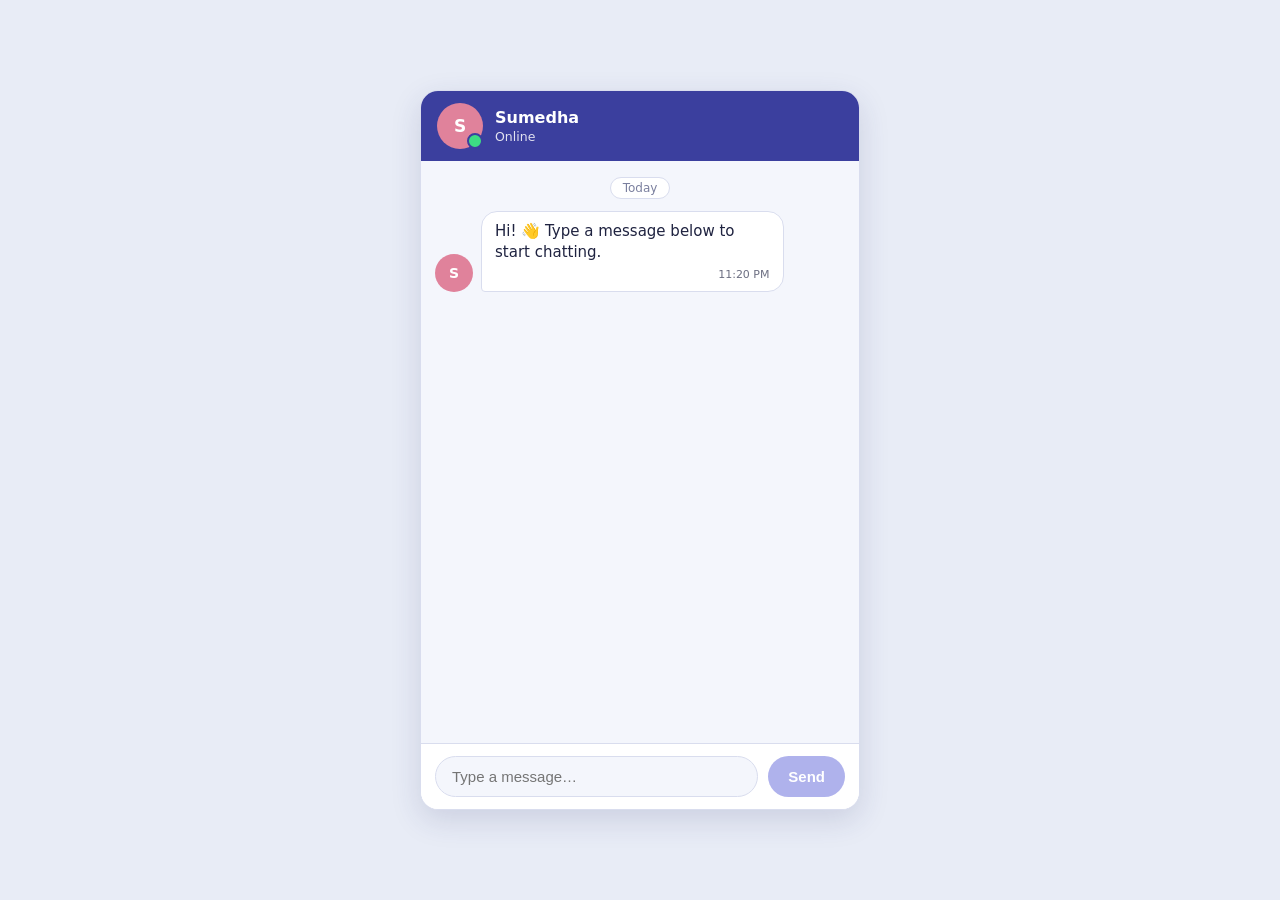
<file: index.html>
<!DOCTYPE html>
<html lang="en">
<head>
<meta charset="UTF-8">
<meta name="viewport" content="width=device-width, initial-scale=1, viewport-fit=cover">
<title>Simple Chat</title>
<link rel="stylesheet" href="style.css">
</head>
<body>

<!-- ---------- HTML structure ---------- -->
<main class="chat">

  <!-- Message header: avatar, name, last seen -->
  <header class="header">
    <div class="avatar big friend online" id="headerAvatar">S</div>
    <div class="who">
      <div class="name">Sumedha</div>
      <div class="status" id="status">Online</div>
    </div>
  </header>

  <!-- Chat box: message page -->
  <section class="messages" id="messages" aria-live="polite">
    <div class="day">Today</div>
  </section>

  <!-- Chat box: message bottom -->
  <form class="bottom" id="form" autocomplete="off">
    <input id="input" type="text" placeholder="Type a message…" aria-label="Type a message" maxlength="500">
    <button id="send" type="submit" disabled>Send</button>
  </form>
</main>

<script src="script.js"></script>
</body>
</html>
</file>
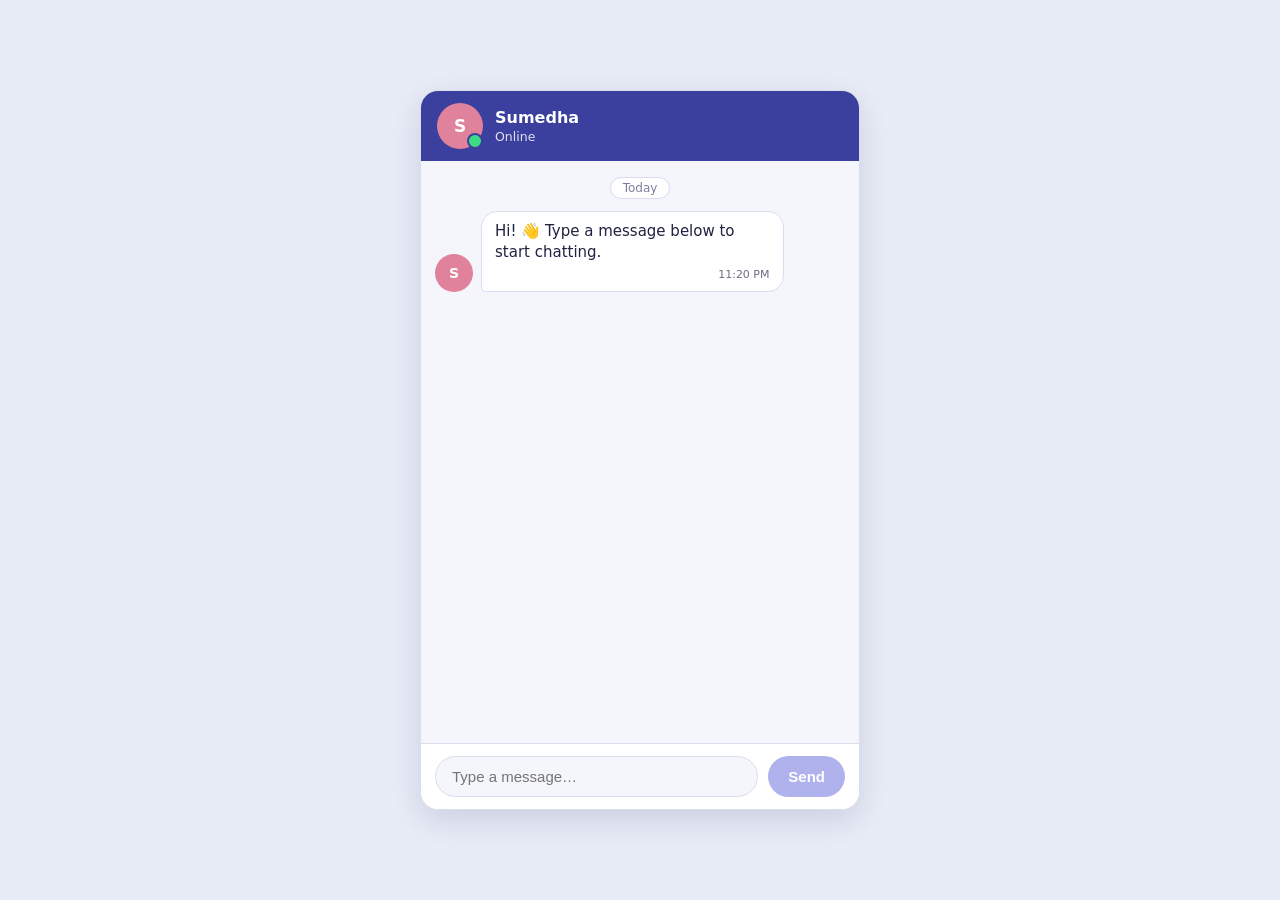
<file: chat.html>
<!DOCTYPE html>
<html lang="en">
<head>
<meta charset="UTF-8">
<meta name="viewport" content="width=device-width, initial-scale=1, viewport-fit=cover">
<title>Simple Chat</title>
<style>
  /* ---------- 1. Colors (change these to re-theme the app) ---------- */
  :root {
    --page: #e8ecf6;
    --card: #ffffff;
    --header: #3b3f9e;
    --header-text: #ffffff;
    --chat-bg: #f4f6fc;
    --in-bubble: #ffffff;
    --in-text: #1f2340;
    --out-bubble: #4f55d6;
    --out-text: #ffffff;
    --muted: #7a7f9e;
    --border: #d9ddee;
    --online: #3ddc84;
    --accent: #4f55d6;
    box-sizing: border-box;
    padding-top: env(safe-area-inset-top, 0px);
    padding-bottom: env(safe-area-inset-bottom, 0px);
  }
  @media (prefers-color-scheme: dark) {
    :root:not([data-theme="light"]) {
      --page: #121425; --card: #1b1e36; --header: #2b2f6e; --chat-bg: #151830;
      --in-bubble: #262a4a; --in-text: #eceefc; --out-bubble: #5a60e0;
      --muted: #9a9fc4; --border: #31355c;
    }
  }
  :root[data-theme="dark"] {
    --page: #121425; --card: #1b1e36; --header: #2b2f6e; --chat-bg: #151830;
    --in-bubble: #262a4a; --in-text: #eceefc; --out-bubble: #5a60e0;
    --muted: #9a9fc4; --border: #31355c;
  }

  /* ---------- 2. Layout ---------- */
  * { box-sizing: border-box; margin: 0; }
  html, body { height: 100%; }
  body {
    font-family: "Segoe UI", system-ui, -apple-system, Roboto, Arial, sans-serif;
    background: var(--page);
    display: flex; align-items: center; justify-content: center;
    padding: 16px;
  }
  .chat {
    width: 100%; max-width: 440px; height: 100%; max-height: 720px;
    background: var(--card); border: 1px solid var(--border);
    border-radius: 18px; overflow: hidden;
    display: flex; flex-direction: column;
    box-shadow: 0 10px 30px rgba(40, 45, 110, .15);
  }

  /* ---------- 3. Message header ---------- */
  .header {
    background: var(--header); color: var(--header-text);
    display: flex; align-items: center; gap: 12px; padding: 12px 16px;
  }
  .avatar {
    width: 38px; height: 38px; border-radius: 50%; flex-shrink: 0;
    display: grid; place-items: center;
    font-weight: 600; font-size: 14px; color: #fff;
  }
  .avatar.big { width: 46px; height: 46px; font-size: 17px; position: relative; }
  .avatar.big::after {               /* green "online" dot */
    content: ""; position: absolute; right: 0; bottom: 0;
    width: 12px; height: 12px; border-radius: 50%;
    background: var(--muted); border: 2px solid var(--header);
  }
  .avatar.big.online::after { background: var(--online); }
  .friend { background: #e0829b; }
  .me { background: #f0a43a; }
  .who { flex: 1; min-width: 0; }
  .name { font-weight: 600; font-size: 16px; }
  .status { font-size: 12.5px; opacity: .85; margin-top: 2px; }

  /* ---------- 4. Message page ---------- */
  .messages {
    flex: 1; overflow-y: auto; padding: 16px 14px;
    background: var(--chat-bg);
    display: flex; flex-direction: column; gap: 12px;
  }
  .day {
    align-self: center; font-size: 12px; color: var(--muted);
    background: var(--card); border: 1px solid var(--border);
    padding: 3px 12px; border-radius: 999px;
  }
  .row { display: flex; align-items: flex-end; gap: 8px; max-width: 85%; }
  .row.out { align-self: flex-end; flex-direction: row-reverse; }
  .bubble {
    padding: 9px 13px; border-radius: 16px; line-height: 1.4;
    font-size: 15px; overflow-wrap: anywhere;
  }
  .in .bubble { background: var(--in-bubble); color: var(--in-text); border: 1px solid var(--border); border-bottom-left-radius: 4px; }
  .out .bubble { background: var(--out-bubble); color: var(--out-text); border-bottom-right-radius: 4px; }
  .time { display: block; font-size: 11px; margin-top: 4px; opacity: .65; text-align: right; }

  .typing .bubble { display: flex; gap: 4px; padding: 13px 14px; }
  .typing i {
    width: 7px; height: 7px; border-radius: 50%; background: var(--muted);
    animation: blink 1s infinite;
  }
  .typing i:nth-child(2) { animation-delay: .15s; }
  .typing i:nth-child(3) { animation-delay: .3s; }
  @keyframes blink { 0%, 80%, 100% { opacity: .3; } 40% { opacity: 1; } }
  @media (prefers-reduced-motion: reduce) { .typing i { animation: none; } }

  /* ---------- 5. Message bottom ---------- */
  .bottom {
    display: flex; gap: 10px; padding: 12px 14px;
    border-top: 1px solid var(--border); background: var(--card);
  }
  .bottom input {
    flex: 1; min-width: 0; padding: 11px 16px; font-size: 15px;
    border: 1px solid var(--border); border-radius: 999px;
    background: var(--chat-bg); color: var(--in-text);
  }
  .bottom input:focus { outline: 2px solid var(--accent); outline-offset: 1px; }
  .bottom button {
    padding: 0 20px; border: 0; border-radius: 999px; cursor: pointer;
    background: var(--accent); color: #fff; font-size: 15px; font-weight: 600;
  }
  .bottom button:hover { filter: brightness(1.1); }
  .bottom button:focus-visible { outline: 2px solid var(--accent); outline-offset: 2px; }
  .bottom button:disabled { opacity: .45; cursor: not-allowed; }

  @media (max-width: 480px) {
    body { padding: 0; }
    .chat { max-height: none; border-radius: 0; border: 0; }
  }
</style>
</head>
<body>

<!-- ---------- HTML structure ---------- -->
<main class="chat">

  <!-- Message header: avatar, name, last seen -->
  <header class="header">
    <div class="avatar big friend online" id="headerAvatar">S</div>
    <div class="who">
      <div class="name">Sumedha</div>
      <div class="status" id="status">Online</div>
    </div>
  </header>

  <!-- Chat box: message page -->
  <section class="messages" id="messages" aria-live="polite">
    <div class="day">Today</div>
  </section>

  <!-- Chat box: message bottom -->
  <form class="bottom" id="form" autocomplete="off">
    <input id="input" type="text" placeholder="Type a message…" aria-label="Type a message" maxlength="500">
    <button id="send" type="submit" disabled>Send</button>
  </form>
</main>

<script>
  // ---------- JavaScript ----------
  const messagesEl = document.getElementById("messages");
  const form = document.getElementById("form");
  const input = document.getElementById("input");
  const sendBtn = document.getElementById("send");
  const statusEl = document.getElementById("status");
  const headerAvatar = document.getElementById("headerAvatar");

    // Smart replies: each rule has words to look for and some answers to pick from.
  // The FIRST rule that matches the user's message wins. Add your own rules here!
  const rules = [
    { match: /\b(hi|hii+|hello|hey|heyy+|hola)\b/,
      say: ["Hi! 👋", "Hello! 😊", "Hey! Good to hear from you!"] },
    { match: /good morning|\bgm\b/,
      say: ["Good morning! ☀️ Hope you slept well.", "Good morning! Ready for the day?"] },
    { match: /good night|\bgn\b/,
      say: ["Good night! 🌙 Sleep well.", "Night night! See you tomorrow."] },
    { match: /good afternoon/, say: ["Good afternoon! How's your day going?"] },
    { match: /good evening/, say: ["Good evening! How was your day?"] },
    { match: /how are you|how r u|how are u|how's it going|hows it going|what's up|whats up|wassup|sup\b/,
      say: ["I'm doing great, thanks for asking! How about you? 😊", "All good here! What about you?"] },
    { match: /\b(i'm|im|i am) (fine|good|great|okay|ok|well)\b|^(fine|good|great)\b/,
      say: ["Glad to hear that! 😄", "Nice! Anything fun planned today?"] },
    { match: /\b(sad|tired|bored|stressed|sick|upset)\b/,
      say: ["Aw, I'm sorry to hear that. Want to talk about it? 💙", "Hope you feel better soon. Take a little break! 🌿"] },
    { match: /your name|who are you|who r u/,
      say: ["I'm Sumedha! Nice to chat with you 😊"] },
    { match: /\bwhat time\b|\btime now\b/,
      say: [() => "It's " + timeNow() + " right now. ⏰"] },
    { match: /\bwhat('s| is) (the )?(date|day)\b|\btoday's date\b/,
      say: [() => "Today is " + new Date().toLocaleDateString([], { weekday: "long", day: "numeric", month: "long" }) + ". 📅"] },
    { match: /\bthank(s| you)|\bthx\b|\bty\b/,
      say: ["You're welcome! 😊", "No problem, happy to help!"] },
    { match: /\bsorry\b/, say: ["No worries at all!", "It's okay, don't worry about it 🙂"] },
    { match: /\b(bye|goodbye|see you|see ya|cya|ttyl)\b/,
      say: ["Bye! Take care! 👋", "See you soon! 😊"] },
    { match: /\b(lol|haha+|hehe+|lmao)\b/, say: ["Haha 😂", "Ha! That was funny 😄"] },
    { match: /\b(love you|i love)\b/, say: ["Aww, that's so sweet! ❤️"] },
    { match: /\b(exam|test|homework|assignment|study|studying|class|school|college)\b/,
      say: ["Studying is tough, but you've got this! 📚 Which subject?", "Good luck! Need a study buddy? 😄"] },
    { match: /\b(food|eat|eating|hungry|lunch|dinner|breakfast|pizza|biryani)\b/,
      say: ["Now I'm hungry too! 😋 What's your favourite food?", "Yum! What are you having?"] },
    { match: /\b(movie|film|music|song|game|cricket|football)\b/,
      say: ["Ooh, nice! What do you like most about it?", "That sounds fun! Tell me more 🎬"] },
    { match: /\b(yes|yeah|yep|sure|ok|okay)\b/, say: ["Great! 👍", "Cool, sounds good!"] },
    { match: /\b(no|nope|nah)\b/, say: ["Oh, okay. Why not?", "That's fine! 🙂"] },
    { match: /\?\s*$/, say: ["Hmm, good question! What do you think?", "I'm not sure. What's your opinion?"] }
  ];

  // Used when no rule matches. These keep the conversation going.
  const fallback = [
    "Interesting! Tell me more.",
    "Oh really? 😮 Why is that?",
    "I see! And then what happened?",
    "Hmm, that makes sense. What else is new?"
  ];

  // "my name is Ravi" -> "Nice to meet you, Ravi!"
  function getReply(text) {
    const msg = text.toLowerCase().trim();
    const nameMatch = msg.match(/(?:my name is|i am called|call me)\s+([a-z]+)/);
    if (nameMatch) {
      const n = nameMatch[1][0].toUpperCase() + nameMatch[1].slice(1);
      return "Nice to meet you, " + n + "! 😊";
    }
    for (const rule of rules) {
      if (rule.match.test(msg)) {
        const answer = rule.say[Math.floor(Math.random() * rule.say.length)];
        return typeof answer === "function" ? answer() : answer;
      }
    }
    return fallback[Math.floor(Math.random() * fallback.length)];
  }

  // Format the current time like "10:42 AM"
  function timeNow() {
    return new Date().toLocaleTimeString([], { hour: "numeric", minute: "2-digit" });
  }

  // Add one message to the page. type is "in" or "out".
  function addMessage(text, type) {
    const row = document.createElement("div");
    row.className = "row " + type;

    const avatar = document.createElement("div");
    avatar.className = "avatar " + (type === "in" ? "friend" : "me");
    avatar.textContent = type === "in" ? "S" : "Me";

    const bubble = document.createElement("div");
    bubble.className = "bubble";
    bubble.textContent = text;            // textContent keeps user text safe

    const time = document.createElement("span");
    time.className = "time";
    time.textContent = timeNow();
    bubble.appendChild(time);

    row.append(avatar, bubble);
    messagesEl.appendChild(row);
    scrollDown();
  }

  function scrollDown() { messagesEl.scrollTop = messagesEl.scrollHeight; }

  // "Typing…" dots shown while the friend is replying
  function showTyping() {
    const row = document.createElement("div");
    row.className = "row in typing";
    row.id = "typing";
    row.innerHTML = '<div class="avatar friend">S</div><div class="bubble"><i></i><i></i><i></i></div>';
    messagesEl.appendChild(row);
    scrollDown();
  }
  function hideTyping() {
    const t = document.getElementById("typing");
    if (t) t.remove();
  }

  // Header status: "Online" or "Last seen today at …"
  function setOnline(isOnline) {
    headerAvatar.classList.toggle("online", isOnline);
    statusEl.textContent = isOnline ? "Online" : "Last seen today at " + timeNow();
  }

  let awayTimer;
  function friendReply(userText) {
  const currentReply = getReply(userText);
    clearTimeout(awayTimer);
    setOnline(true);
    statusEl.textContent = "typing…";
    showTyping();
    setTimeout(() => {
      hideTyping();
      addMessage(currentReply, "in");
      setOnline(true);
      // After 15 seconds of silence the friend goes "offline"
      awayTimer = setTimeout(() => setOnline(false), 15000);
    }, 1200 + Math.random() * 1200);
  }

  // Enable the Send button only when there is text
  input.addEventListener("input", () => {
    sendBtn.disabled = input.value.trim() === "";
  });

  // Send on button click or Enter key (the form handles both)
  form.addEventListener("submit", (e) => {
    e.preventDefault();
    const text = input.value.trim();
    if (!text) return;
    addMessage(text, "out");
    input.value = "";
    sendBtn.disabled = true;
    input.focus();
    friendReply(text);
  });

  // Starter message
  addMessage("Hi! 👋 Type a message below to start chatting.", "in");
  awayTimer = setTimeout(() => setOnline(false), 15000);
</script>
</body>
</html>
</file>
<file: style.css>
/* ---------- Colors (change these to re-theme the app) ---------- */
:root {
  --page: #e8ecf6;
  --card: #ffffff;
  --header: #3b3f9e;
  --header-text: #ffffff;
  --chat-bg: #f4f6fc;
  --in-bubble: #ffffff;
  --in-text: #1f2340;
  --out-bubble: #4f55d6;
  --out-text: #ffffff;
  --muted: #7a7f9e;
  --border: #d9ddee;
  --online: #3ddc84;
  --accent: #4f55d6;
  box-sizing: border-box;
  padding-top: env(safe-area-inset-top, 0px);
  padding-bottom: env(safe-area-inset-bottom, 0px);
}
@media (prefers-color-scheme: dark) {
  :root:not([data-theme="light"]) {
    --page: #121425; --card: #1b1e36; --header: #2b2f6e; --chat-bg: #151830;
    --in-bubble: #262a4a; --in-text: #eceefc; --out-bubble: #5a60e0;
    --muted: #9a9fc4; --border: #31355c;
  }
}
:root[data-theme="dark"] {
  --page: #121425; --card: #1b1e36; --header: #2b2f6e; --chat-bg: #151830;
  --in-bubble: #262a4a; --in-text: #eceefc; --out-bubble: #5a60e0;
  --muted: #9a9fc4; --border: #31355c;
}

/* ---------- Layout ---------- */
* { box-sizing: border-box; margin: 0; }
html, body { height: 100%; }
body {
  font-family: "Segoe UI", system-ui, -apple-system, Roboto, Arial, sans-serif;
  background: var(--page);
  display: flex; align-items: center; justify-content: center;
  padding: 16px;
}
.chat {
  width: 100%; max-width: 440px; height: 100%; max-height: 720px;
  background: var(--card); border: 1px solid var(--border);
  border-radius: 18px; overflow: hidden;
  display: flex; flex-direction: column;
  box-shadow: 0 10px 30px rgba(40, 45, 110, .15);
}

/* ---------- Message header ---------- */
.header {
  background: var(--header); color: var(--header-text);
  display: flex; align-items: center; gap: 12px; padding: 12px 16px;
}
.avatar {
  width: 38px; height: 38px; border-radius: 50%; flex-shrink: 0;
  display: grid; place-items: center;
  font-weight: 600; font-size: 14px; color: #fff;
}
.avatar.big { width: 46px; height: 46px; font-size: 17px; position: relative; }
.avatar.big::after {               /* green "online" dot */
  content: ""; position: absolute; right: 0; bottom: 0;
  width: 12px; height: 12px; border-radius: 50%;
  background: var(--muted); border: 2px solid var(--header);
}
.avatar.big.online::after { background: var(--online); }
.friend { background: #e0829b; }
.me { background: #f0a43a; }
.who { flex: 1; min-width: 0; }
.name { font-weight: 600; font-size: 16px; }
.status { font-size: 12.5px; opacity: .85; margin-top: 2px; }

/* ---------- Message page ---------- */
.messages {
  flex: 1; overflow-y: auto; padding: 16px 14px;
  background: var(--chat-bg);
  display: flex; flex-direction: column; gap: 12px;
}
.day {
  align-self: center; font-size: 12px; color: var(--muted);
  background: var(--card); border: 1px solid var(--border);
  padding: 3px 12px; border-radius: 999px;
}
.row { display: flex; align-items: flex-end; gap: 8px; max-width: 85%; }
.row.out { align-self: flex-end; flex-direction: row-reverse; }
.bubble {
  padding: 9px 13px; border-radius: 16px; line-height: 1.4;
  font-size: 15px; overflow-wrap: anywhere;
}
.in .bubble { background: var(--in-bubble); color: var(--in-text); border: 1px solid var(--border); border-bottom-left-radius: 4px; }
.out .bubble { background: var(--out-bubble); color: var(--out-text); border-bottom-right-radius: 4px; }
.time { display: block; font-size: 11px; margin-top: 4px; opacity: .65; text-align: right; }

.typing .bubble { display: flex; gap: 4px; padding: 13px 14px; }
.typing i {
  width: 7px; height: 7px; border-radius: 50%; background: var(--muted);
  animation: blink 1s infinite;
}
.typing i:nth-child(2) { animation-delay: .15s; }
.typing i:nth-child(3) { animation-delay: .3s; }
@keyframes blink { 0%, 80%, 100% { opacity: .3; } 40% { opacity: 1; } }
@media (prefers-reduced-motion: reduce) { .typing i { animation: none; } }

/* ---------- Message bottom ---------- */
.bottom {
  display: flex; gap: 10px; padding: 12px 14px;
  border-top: 1px solid var(--border); background: var(--card);
}
.bottom input {
  flex: 1; min-width: 0; padding: 11px 16px; font-size: 15px;
  border: 1px solid var(--border); border-radius: 999px;
  background: var(--chat-bg); color: var(--in-text);
}
.bottom input:focus { outline: 2px solid var(--accent); outline-offset: 1px; }
.bottom button {
  padding: 0 20px; border: 0; border-radius: 999px; cursor: pointer;
  background: var(--accent); color: #fff; font-size: 15px; font-weight: 600;
}
.bottom button:hover { filter: brightness(1.1); }
.bottom button:focus-visible { outline: 2px solid var(--accent); outline-offset: 2px; }
.bottom button:disabled { opacity: .45; cursor: not-allowed; }

@media (max-width: 480px) {
  body { padding: 0; }
  .chat { max-height: none; border-radius: 0; border: 0; }
}
</file>
